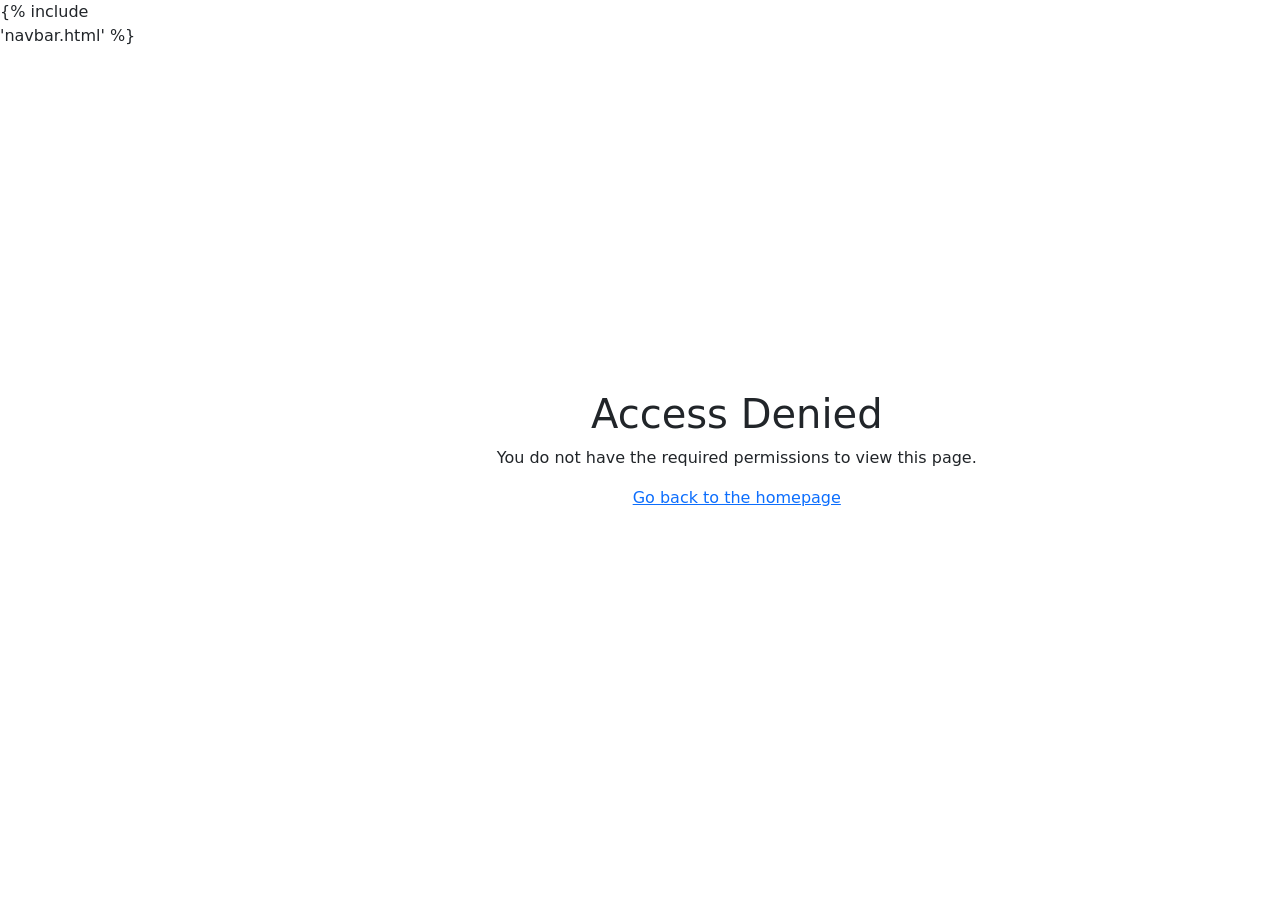
<file: FoodieBay/templates/access_denied.html>
<!doctype html>
<html lang="en">
  <head>
    <meta charset="utf-8">
    <meta name="viewport" content="width=device-width, initial-scale=1">
    {% include 'navbar.html' %}
    <title>Access Denied</title>
    <link href="https://cdn.jsdelivr.net/npm/bootstrap@5.3.3/dist/css/bootstrap.min.css" rel="stylesheet" integrity="sha384-QWTKZyjpPEjISv5WaRU9OFeRpok6YctnYmDr5pNlyT2bRjXh0JMhjY6hW+ALEwIH" crossorigin="anonymous">
  </head>
  <body class="d-flex" style="height: 100vh;">

    <!-- Access Denied Content -->
    <div class="container-fluid d-flex justify-content-center align-items-center" style="height: 100vh;">
        <div class="text-center">
            <h1>Access Denied</h1>
            <p>You do not have the required permissions to view this page.</p>
            <a href="/">Go back to the homepage</a>
        </div>
    </div>
        
    <script src="https://cdn.jsdelivr.net/npm/bootstrap@5.3.3/dist/js/bootstrap.bundle.min.js" integrity="sha384-YvpcrYf0tY3lHB60NNkmXc5s9fDVZLESaAA55NDzOxhy9GkcIdslK1eN7N6jIeHz" crossorigin="anonymous"></script>
  </body>
</html>
</file>
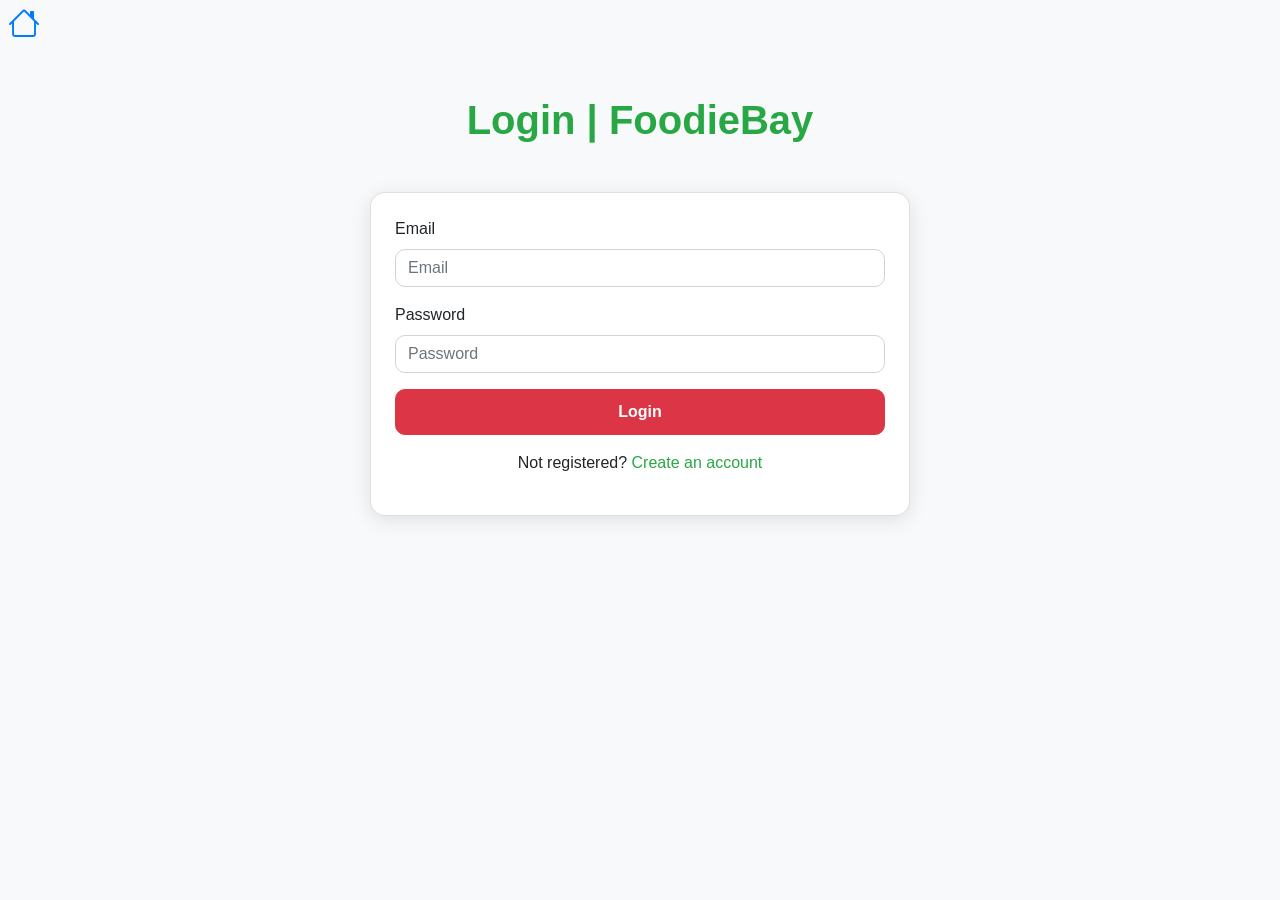
<file: FoodieBay/templates/login.html>
<!DOCTYPE html>
<html lang="en">

<head>
    <meta charset="UTF-8" />
    <meta name="viewport" 
          content="width=device-width, 
                   initial-scale=1,
                   shrink-to-fit=no" />
    <link rel="stylesheet" 
          href="https://maxcdn.bootstrapcdn.com/bootstrap/4.0.0/css/bootstrap.min.css" />
    <link rel="stylesheet" href="https://cdn.jsdelivr.net/npm/bootstrap-icons@1.11.3/font/bootstrap-icons.min.css">
    <style>
        body {
            background-color: #f8f9fa;
        }
        h1 {
            font-family: 'Arial', sans-serif;
            font-weight: bold;
            margin-bottom: 30px;
        }
        .card {
            border-radius: 15px;
            box-shadow: 0 4px 20px rgba(0, 0, 0, 0.1);
        }
        .form-control {
            border-radius: 10px;
            border: 1px solid #ced4da;
        }
        .form-control:focus {
            box-shadow: none;
            border-color: #28a745;
        }
        .btn-danger {
            border-radius: 10px;
            padding: 10px 20px;
            font-weight: bold;
        }
        .btn-danger:hover {
            background-color: #c82333;
            border-color: #bd2130;
        }
        .footer-link {
            color: #28a745;
        }
        .footer-link:hover {
            text-decoration: underline;
        }
    </style>
    <title>FoodieBay | Login</title>
</head>

<body>
    <a href="/" class="home-icon">
        <i class="bi bi-house mx-2 text-black" style="font-size: 2rem"></i>
    </a>
    <h1 class="text-success text-center mt-5">
        Login | FoodieBay
    </h1>
    <div class="container mt-5">
        <div class="row justify-content-center">
            <div class="col-md-6">
                <div class="card">
                    <div class="card-body p-4">
                        <form id="loginForm" action="">
                            <div class="form-group">
                                <label for="email">
                                    Email
                                </label>
                                <input type="email" 
                                       class="form-control" 
                                       id="email" 
                                       placeholder="Email" required />
                            </div>
                            <div class="form-group">
                                <label for="password">
                                    Password
                                </label>
                                <input type="password" 
                                       class="form-control" 
                                       id="password" 
                                       placeholder="Password" required />
                            </div>
                            <button class="btn btn-danger btn-block">
                                Login
                            </button>
                        </form>
                        <p class="mt-3 text-center">
                            Not registered?
                            <a class="footer-link" href="/register">Create an account</a>
                        </p>
                    </div>
                </div>
            </div>
        </div>
    </div>
</body>

</html>
</file>
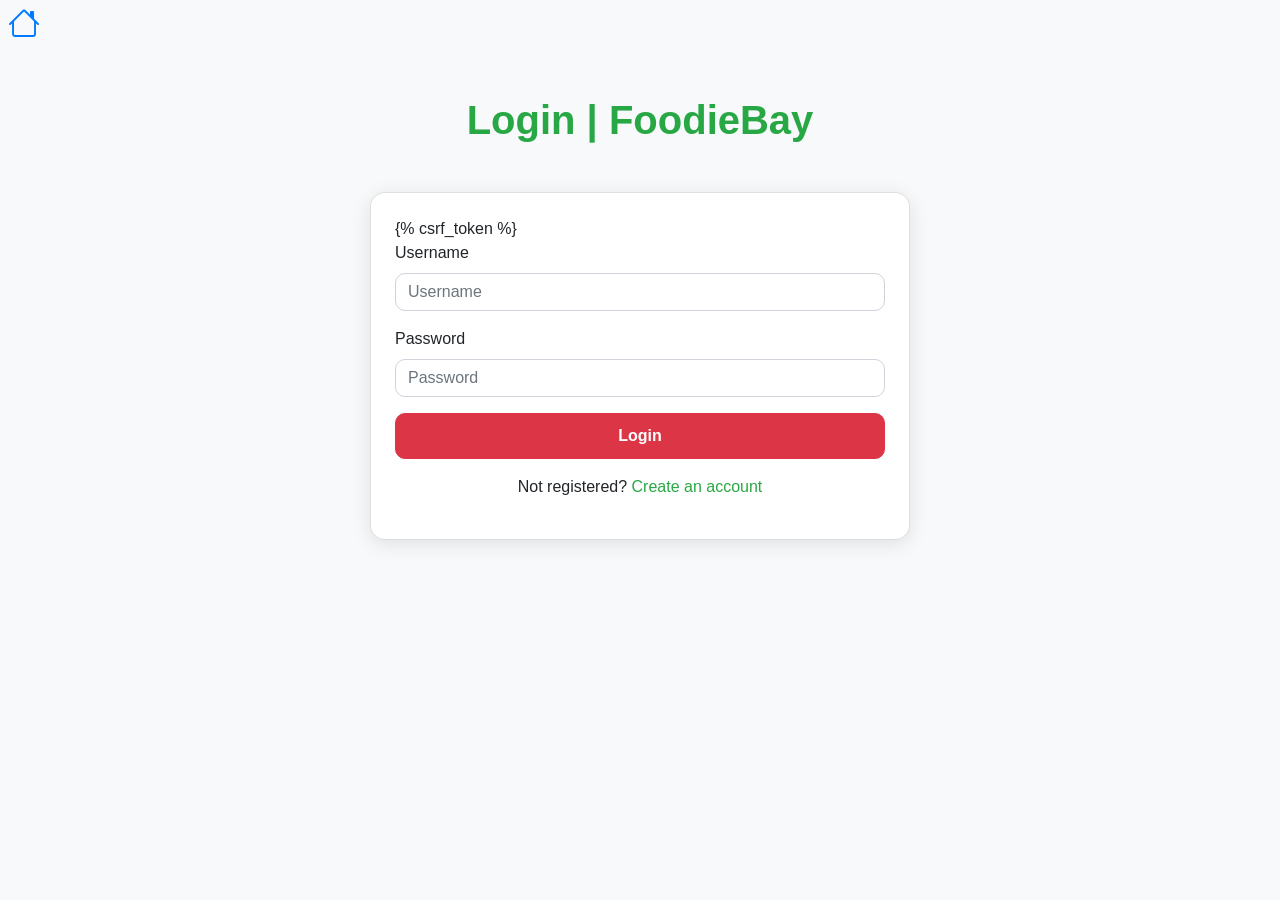
<file: FoodieBay/templates/login_user.html>
<!DOCTYPE html>
<html lang="en">

<head>
    <meta charset="UTF-8" />
    <meta name="viewport" 
          content="width=device-width, 
                   initial-scale=1,
                   shrink-to-fit=no" />
    <link rel="stylesheet" 
          href="https://maxcdn.bootstrapcdn.com/bootstrap/4.0.0/css/bootstrap.min.css" />
    <link rel="stylesheet" href="https://cdn.jsdelivr.net/npm/bootstrap-icons@1.11.3/font/bootstrap-icons.min.css">
    <style>
        body {
            background-color: #f8f9fa;
        }
        h1 {
            font-family: 'Arial', sans-serif;
            font-weight: bold;
            margin-bottom: 30px;
        }
        .card {
            border-radius: 15px;
            box-shadow: 0 4px 20px rgba(0, 0, 0, 0.1);
        }
        .form-control {
            border-radius: 10px;
            border: 1px solid #ced4da;
        }
        .form-control:focus {
            box-shadow: none;
            border-color: #28a745;
        }
        .btn-danger {
            border-radius: 10px;
            padding: 10px 20px;
            font-weight: bold;
        }
        .btn-danger:hover {
            background-color: #c82333;
            border-color: #bd2130;
        }
        .footer-link {
            color: #28a745;
        }
        .footer-link:hover {
            text-decoration: underline;
        }
    </style>
    <title>FoodieBay | Login</title>
</head>

<body>
    <a href="/" class="home-icon">
        <i class="bi bi-house mx-2 text-black" style="font-size: 2rem"></i>
    </a>
    <h1 class="text-success text-center mt-5">
        Login | FoodieBay
    </h1>
    <div class="container mt-5">
        <div class="row justify-content-center">
            <div class="col-md-6">
                <div class="card">
                    <div class="card-body p-4">
                        <form id="loginForm" method="POST">
                            {% csrf_token %}
                            <div class="form-group">
                                <label for="Username">
                                    Username
                                </label>
                                <input type="text" 
                                       class="form-control" 
                                       id="username" 
                                       name="Username"
                                       placeholder="Username" required />
                            </div>
                            <div class="form-group">
                                <label for="password">
                                    Password
                                </label>
                                <input type="password" 
                                       class="form-control" 
                                       id="password" 
                                       name="password"
                                       placeholder="Password" required />
                            </div>
                            <button class="btn btn-danger btn-block">
                                Login
                            </button>
                        </form>
                        <p class="mt-3 text-center">
                            Not registered?
                            <a class="footer-link" href="/register">Create an account</a>
                        </p>
                    </div>
                </div>
            </div>
        </div>
    </div>
</body>

</html>
</file>
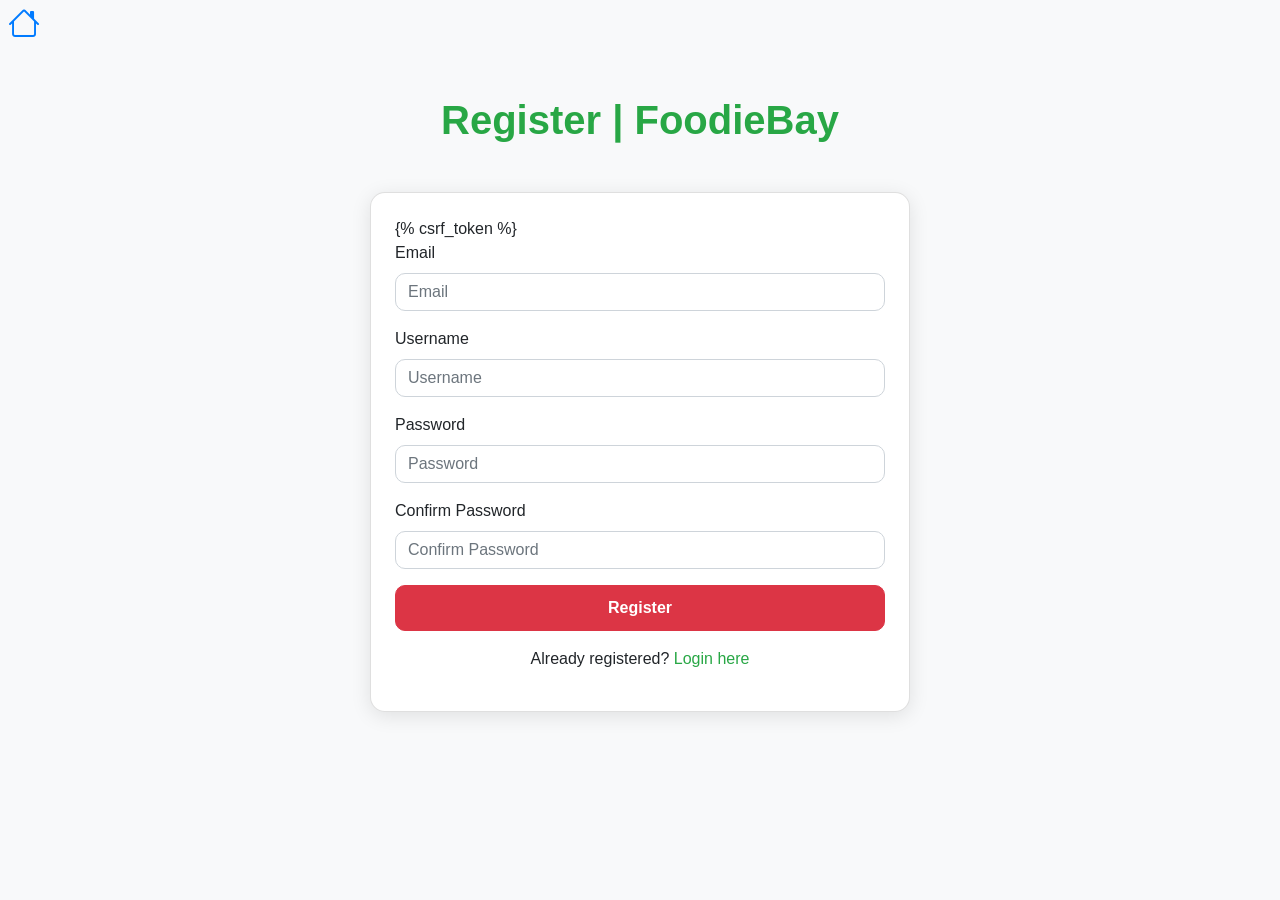
<file: FoodieBay/templates/register.html>
<!DOCTYPE html>
<html lang="en">

<head>
    <meta charset="UTF-8" />
    <meta name="viewport" 
          content="width=device-width, 
                   initial-scale=1,
                   shrink-to-fit=no" />
    <link rel="stylesheet" 
          href="https://maxcdn.bootstrapcdn.com/bootstrap/4.0.0/css/bootstrap.min.css" />
     <link rel="stylesheet" href="https://cdn.jsdelivr.net/npm/bootstrap-icons@1.11.3/font/bootstrap-icons.min.css">
    <style>
        body {
            background-color: #f8f9fa;
        }
        h1 {
            font-family: 'Arial', sans-serif;
            font-weight: bold;
            margin-bottom: 30px;
        }
        .card {
            border-radius: 15px;
            box-shadow: 0 4px 20px rgba(0, 0, 0, 0.1);
        }
        .form-control {
            border-radius: 10px;
            border: 1px solid #ced4da;
        }
        .form-control:focus {
            box-shadow: none;
            border-color: #28a745;
        }
        .btn-danger {
            border-radius: 10px;
            padding: 10px 20px;
            font-weight: bold;
        }
        .btn-danger:hover {
            background-color: #c82333;
            border-color: #bd2130;
        }
        .footer-link {
            color: #28a745;
        }
        .footer-link:hover {
            text-decoration: underline;
        }
    </style>
    <title>Bootstrap Form</title>
</head>

<body>
    <a href="/" class="home-icon">
        <i class="bi bi-house mx-2 text-black" style="font-size: 2rem"></i>
    </a>
    <h1 class="text-success text-center mt-5">
        Register | FoodieBay
    </h1>
    <div class="container mt-5">
        <div class="row justify-content-center">
            <div class="col-md-6">
                <div class="card">
                    <div class="card-body p-4">
                        <form id="registrationForm" method="post">
                            {% csrf_token %}
                            <div class="form-group">
                                <label for="email">
                                    Email
                                </label>
                                <input type="email" 
                                       class="form-control" 
                                       id="email" 
                                       name="email"
                                       placeholder="Email" required />
                            </div>
                            <div class="form-group">
                                <label for="username">
                                    Username
                                </label>
                                <input type="text" 
                                       class="form-control" 
                                       id="username" 
                                       name="username"
                                       placeholder="Username" required />
                            </div>
                            <div class="form-group">
                                <label for="password">
                                    Password
                                </label>
                                <input type="password" 
                                       class="form-control" 
                                       id="password" 
                                       name="password"
                                       placeholder="Password" required />
                            </div>
                            <div class="form-group">
                                <label for="confirmPassword">
                                    Confirm Password
                                </label>
                                <input type="password" 
                                       class="form-control" 
                                       id="confirmPassword" 
                                       name="cpassword"
                                       placeholder="Confirm Password" required />
                            </div>
                            <button class="btn btn-danger btn-block">
                                Register
                            </button>
                        </form>
                        <p class="mt-3 text-center">
                            Already registered?
                            <a class="footer-link" href="/login">Login here</a>
                        </p>
                    </div>
                </div>
            </div>
        </div>
    </div>
</body>

</html>
</file>
